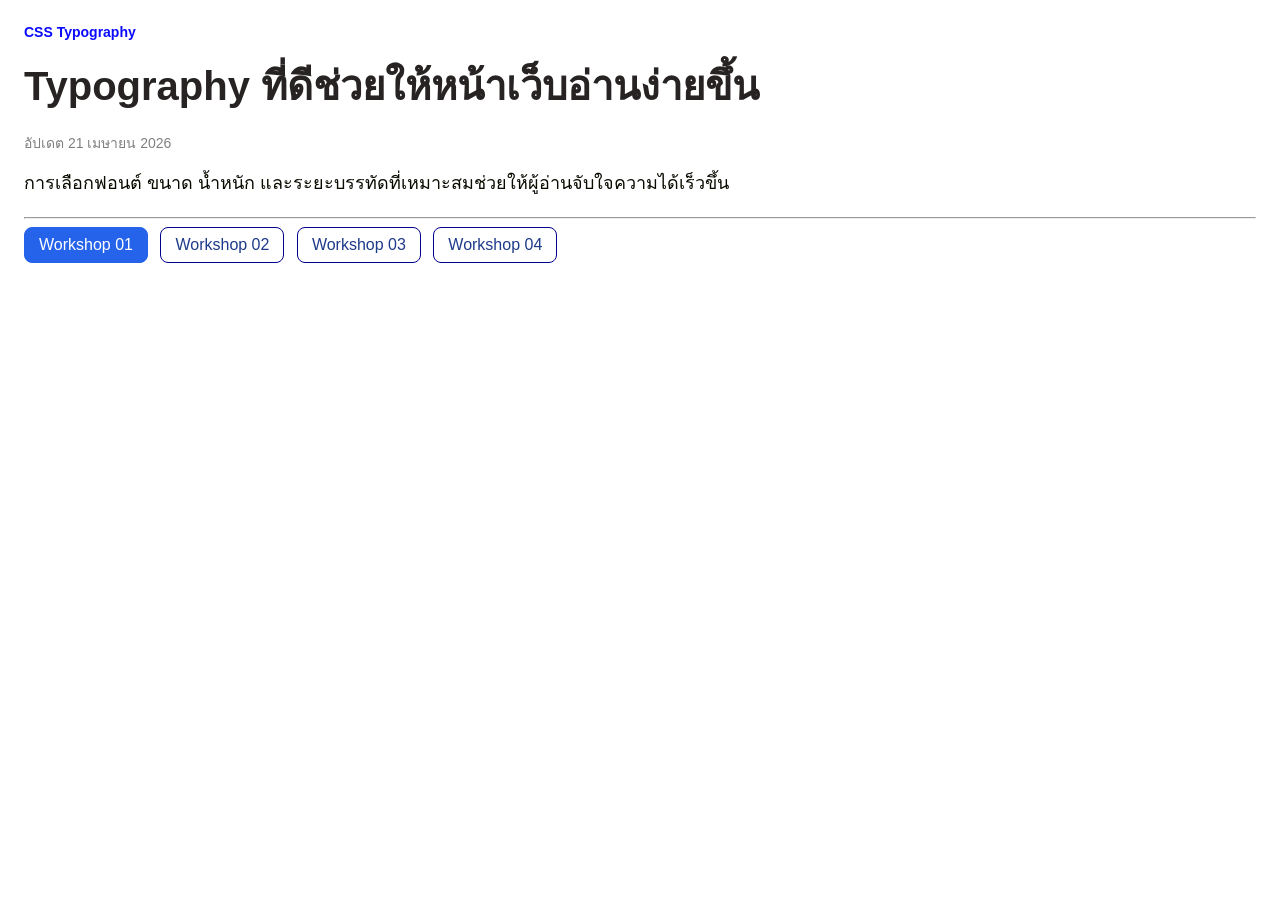
<file: index.html>
<!doctype html>
<html lang="en">
  <head>
    <meta charset="UTF-8" />
    <meta name="viewport" content="width=device-width, initial-scale=1.0" />
    <link rel="preconnect" href="https://fonts.googleapis.com" />
    <link rel="preconnect" href="https://fonts.gstatic.com" crossorigin />
    <link
      href="https://fonts.googleapis.com/css2?family=Material+Symbols+Outlined"
      rel="stylesheet"
    />
    <link rel="stylesheet" href="./site.css" />
    <link rel="stylesheet" href="./workshop01.css" />
    <title>
      Homework 01: CSS Typography & Colors > Workshop 1: หัวบทความ —
      ลำดับชั้นของฟอนต์ที่อ่านง่าย
    </title>
  </head>
  <body>
    <article class="post">
      <p class="category">CSS Typography</p>
      <h1 class="title">Typography ที่ดีช่วยให้หน้าเว็บอ่านง่ายขึ้น</h1>
      <p class="meta">อัปเดต 21 เมษายน 2026</p>
      <p class="lead">
        การเลือกฟอนต์ ขนาด น้ำหนัก
        และระยะบรรทัดที่เหมาะสมช่วยให้ผู้อ่านจับใจความได้เร็วขึ้น
      </p>
    </article>
    <br />
    <hr />
    <nav class="nav">
      <a class="nav-link active" href="./index.html">Workshop 01</a>
      <a class="nav-link" href="./workshop02/workshop02.html">Workshop 02</a>
      <a class="nav-link" href="./workshop03/workshop03.html">Workshop 03</a>
      <a class="nav-link" href="./workshop04/workshop04.html">Workshop 04</a>
    </nav>
  </body>
</html>
</file>
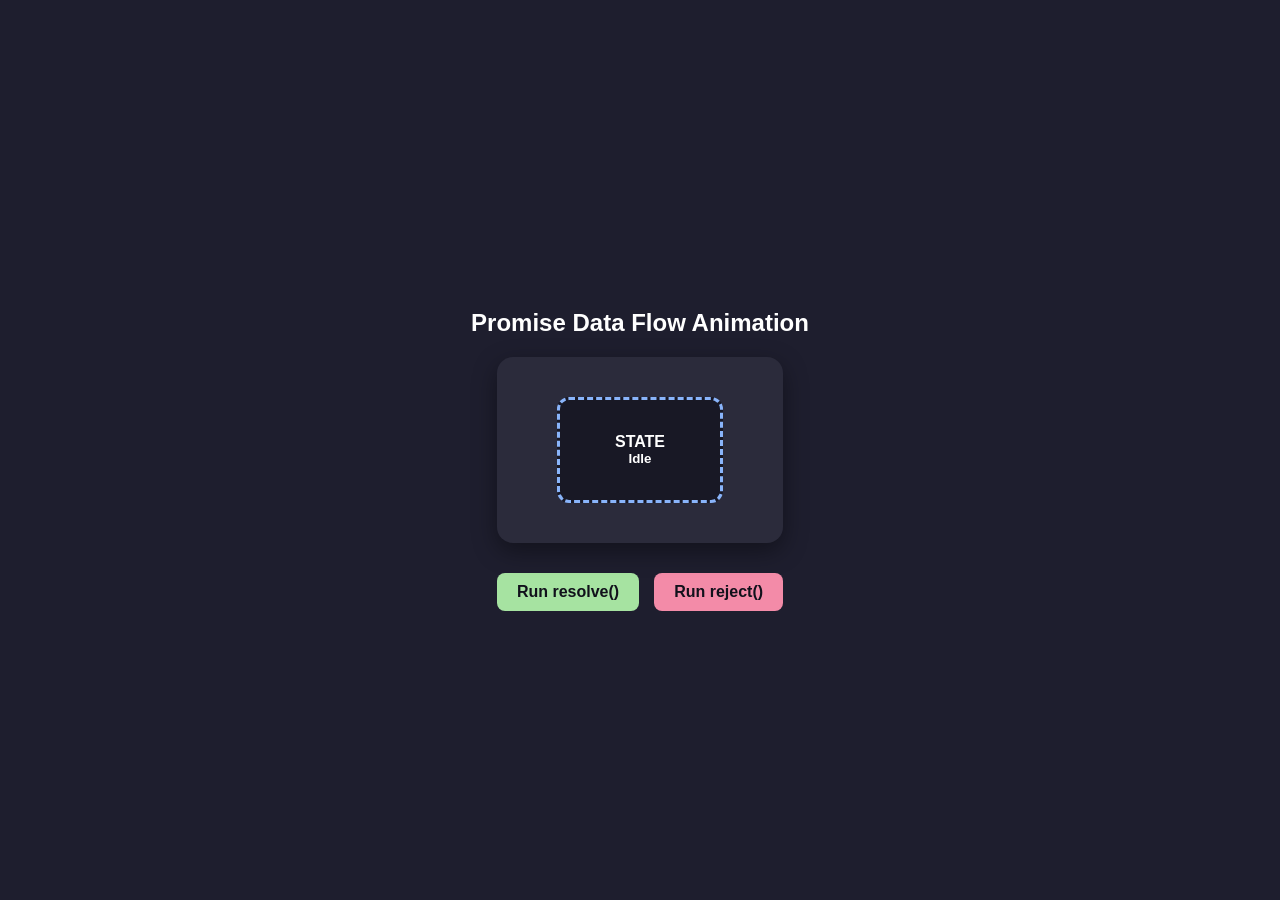
<file: promise.html>
<!doctype html>
<html lang="th">
  <head>
    <meta charset="UTF-8" />
    <title>Promise Animation Visualizer</title>
    <style>
      body {
        font-family: sans-serif;
        background: #1e1e2e;
        color: #fff;
        display: flex;
        flex-direction: column;
        align-items: center;
        justify-content: center;
        min-height: 100vh;
        margin: 0;
      }

      h2 {
        margin-bottom: 20px;
      }

      /* คอนเทนเนอร์แสดงการไหลของข้อมูล */
      .pipeline {
        display: flex;
        align-items: center;
        gap: 40px;
        position: relative;
        background: #2b2b3b;
        padding: 40px 60px;
        border-radius: 16px;
        box-shadow: 0 8px 24px rgba(0, 0, 0, 0.4);
      }

      /* กล่อง Promise Box */
      .promise-box {
        width: 160px;
        height: 100px;
        border: 3px dashed #89b4fa;
        border-radius: 12px;
        display: flex;
        flex-direction: column;
        align-items: center;
        justify-content: center;
        font-weight: bold;
        transition: all 0.4s ease;
        background: #181825;
      }

      /* สถานะของ Promise */
      .promise-box.pending {
        border-color: #f9e2af;
        color: #f9e2af;
        animation: pulse 1.2s infinite alternate;
      }

      .promise-box.fulfilled {
        border-color: #a6e3a1;
        border-style: solid;
        background: #15372c;
        color: #a6e3a1;
      }

      .promise-box.rejected {
        border-color: #f38ba8;
        border-style: solid;
        background: #3c1f2e;
        color: #f38ba8;
      }

      /* ก้อนข้อมูล (Data Packet) */
      .packet {
        width: 24px;
        height: 24px;
        border-radius: 50%;
        background: #f9e2af;
        position: absolute;
        left: 60px;
        opacity: 0;
        transition:
          transform 1.5s cubic-bezier(0.4, 0, 0.2, 1),
          opacity 0.3s;
      }

      /* ปุ่มควบคุม */
      .controls {
        margin-top: 30px;
        display: flex;
        gap: 15px;
      }

      button {
        padding: 10px 20px;
        border: none;
        border-radius: 8px;
        font-size: 16px;
        font-weight: bold;
        cursor: pointer;
        transition: opacity 0.2s;
      }

      button:hover {
        opacity: 0.8;
      }
      .btn-resolve {
        background: #a6e3a1;
        color: #11111b;
      }
      .btn-reject {
        background: #f38ba8;
        color: #11111b;
      }

      @keyframes pulse {
        from {
          transform: scale(1);
        }
        to {
          transform: scale(1.03);
        }
      }
    </style>
  </head>
  <body>
    <h2>Promise Data Flow Animation</h2>

    <div class="pipeline">
      <div id="packet" class="packet"></div>
      <div id="promiseBox" class="promise-box">
        <span>STATE</span>
        <small id="statusText">Idle</small>
      </div>
    </div>

    <div class="controls">
      <button class="btn-resolve" onclick="runPromise(true)">
        Run resolve()
      </button>
      <button class="btn-reject" onclick="runPromise(false)">
        Run reject()
      </button>
    </div>

    <script>
      function runPromise(shouldSucceed) {
        const box = document.getElementById('promiseBox');
        const statusText = document.getElementById('statusText');
        const packet = document.getElementById('packet');

        // 1. เริ่มต้นสถานะเป็น Pending
        box.className = 'promise-box pending';
        statusText.innerText = 'Pending...';

        // รีเซ็ตตำแหน่งก้อนข้อมูล
        packet.style.opacity = '1';
        packet.style.transform = 'translateX(0px)';
        packet.style.background = '#f9e2af';

        // จำลอง Async Operation
        const myPromise = new Promise((resolve, reject) => {
          // ส่งก้อนข้อมูลไปยัง Promise Box (ใช้เวลา 1.5s)
          packet.style.transform = 'translateX(120px)';

          setTimeout(() => {
            if (shouldSucceed) {
              resolve('Data Loaded!');
            } else {
              reject('Network Error!');
            }
          }, 1500);
        });

        // 2. จัดการเมื่อ Promise ทำงานเสร็จสิ้น (Fulfilled / Rejected)
        myPromise
          .then((result) => {
            box.className = 'promise-box fulfilled';
            statusText.innerText = 'Fulfilled\n(' + result + ')';
            packet.style.background = '#a6e3a1';
          })
          .catch((error) => {
            box.className = 'promise-box rejected';
            statusText.innerText = 'Rejected\n(' + error + ')';
            packet.style.background = '#f38ba8';
          })
          .finally(() => {
            // ซ่อนก้อนข้อมูลหลังจากประมวลผลเสร็จ
            setTimeout(() => {
              packet.style.opacity = '0';
            }, 500);
          });
      }
    </script>
  </body>
</html>
</file>
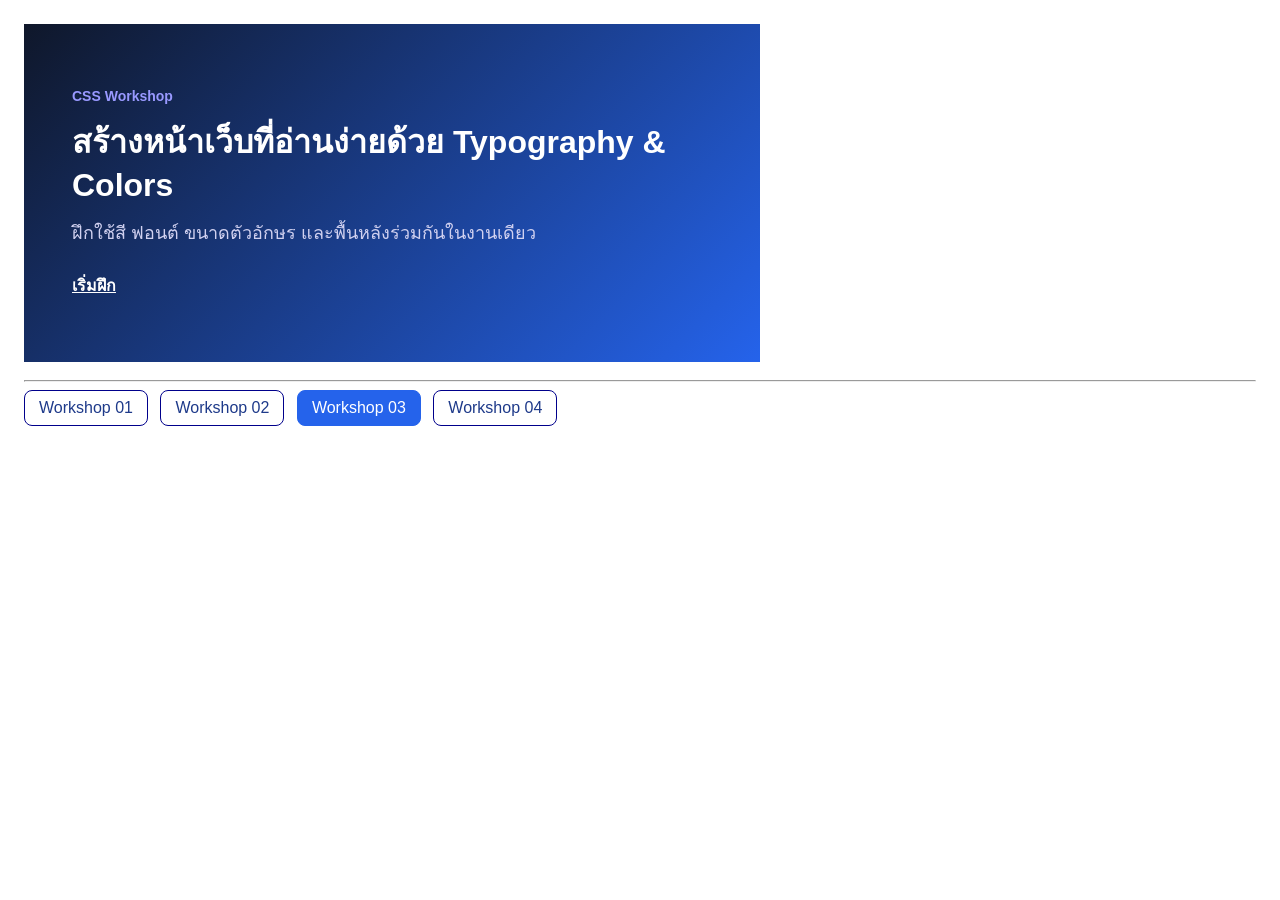
<file: workshop03/workshop03.html>
<!doctype html>
<html lang="en">
  <head>
    <meta charset="UTF-8" />
    <meta name="viewport" content="width=device-width, initial-scale=1.0" />
    <link rel="stylesheet" href="../site.css" />
    <link rel="stylesheet" href="workshop03.css" />
    <title>
      Homework 01: CSS Typography & Colors > Workshop 3: Gradient Hero —
      พื้นหลังไล่เฉดกับข้อความที่อ่านชัด
    </title>
  </head>
  <body>
    <section class="hero">
      <p class="eyebrow">CSS Workshop</p>
      <h1 class="heading">สร้างหน้าเว็บที่อ่านง่ายด้วย Typography & Colors</h1>
      <p class="sub">
        ฝึกใช้สี ฟอนต์ ขนาดตัวอักษร และพื้นหลังร่วมกันในงานเดียว
      </p>
      <a href="#" class="cta">เริ่มฝึก</a>
    </section>
    <br />
    <hr />
    <nav class="nav">
      <a class="nav-link" href="../index.html">Workshop 01</a>
      <a class="nav-link" href="../workshop02/workshop02.html">Workshop 02</a>
      <a class="nav-link active" href="./workshop03.html">Workshop 03</a>
      <a class="nav-link" href="../workshop04/workshop04.html">Workshop 04</a>
    </nav>
  </body>
</html>
</file>
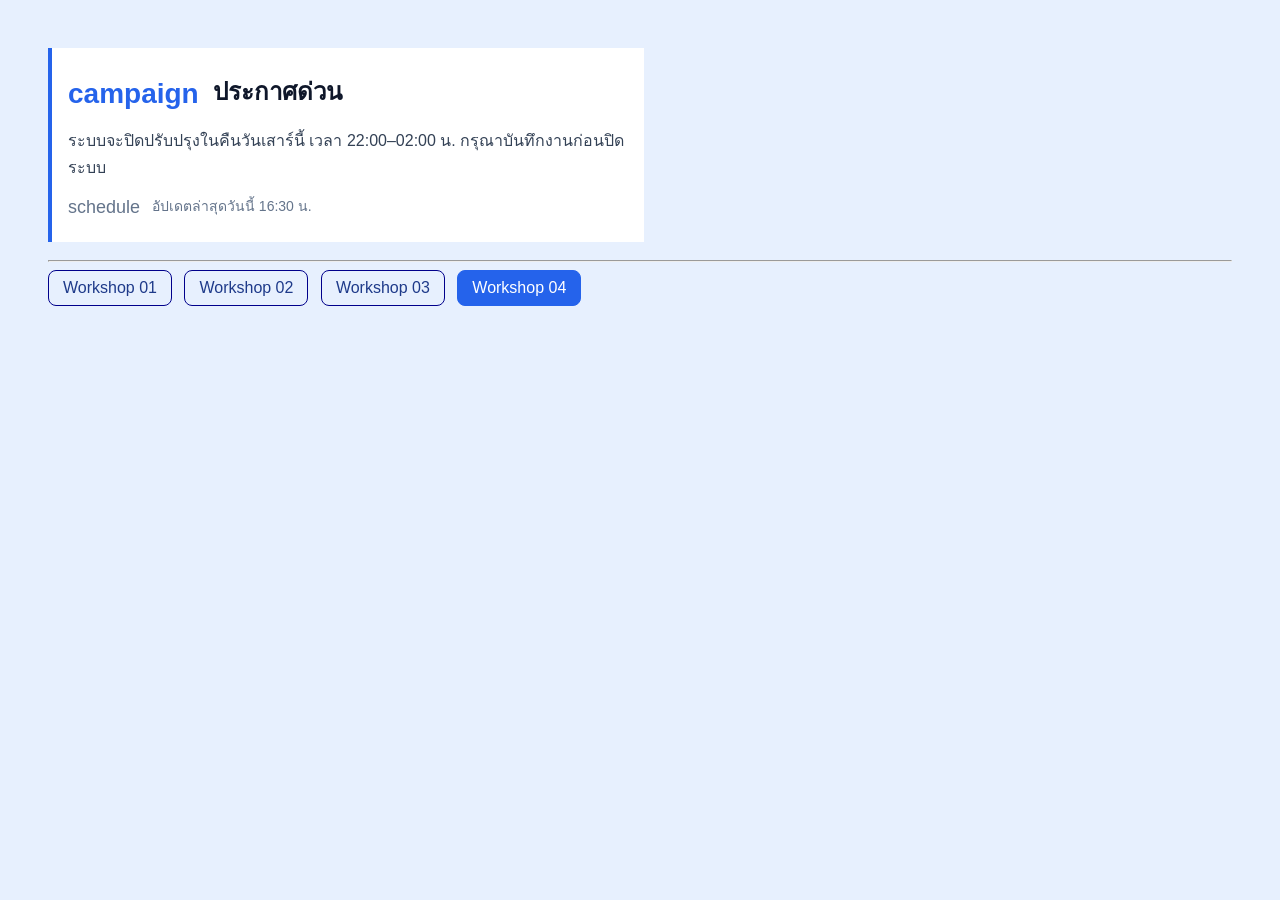
<file: workshop04/workshop04.html>
<!doctype html>
<html lang="en">
  <head>
    <meta charset="UTF-8" />
    <meta name="viewport" content="width=device-width, initial-scale=1.0" />
    <link rel="stylesheet" href="../site.css" />
    <link rel="stylesheet" href="workshop04.css" />
    <title>
      Homework 01: CSS Typography & Colors > Workshop 4: แถบแจ้งเตือนพร้อมไอคอน
      — ฟอนต์ไอคอนกับสีที่กลมกลืน
    </title>
  </head>
  <body>
    <section class="notice">
      <h2 class="notice-title">
        <span class="material-symbols-outlined">campaign</span> ประกาศด่วน
      </h2>
      <p class="notice-text">
        ระบบจะปิดปรับปรุงในคืนวันเสาร์นี้ เวลา 22:00–02:00 น.
        กรุณาบันทึกงานก่อนปิดระบบ
      </p>
      <p class="notice-meta">
        <span class="material-symbols-outlined">schedule</span>
        อัปเดตล่าสุดวันนี้ 16:30 น.
      </p>
    </section>
    <br />
    <hr />
    <nav class="nav">
      <a class="nav-link" href="../index.html">Workshop 01</a>
      <a class="nav-link" href="../workshop02/workshop02.html">Workshop 02</a>
      <a class="nav-link" href="../workshop03/workshop03.html">Workshop 03</a>
      <a class="nav-link active" href="./workshop04.html">Workshop 04</a>
    </nav>
  </body>
</html>
</file>
<file: site.css>
*,
*::before,
*::after {
  /* box-sizing: border-box; */
  margin: 0;
  padding: 0;
}

body {
  margin: 24px;
  /* background: #f1f5f9; */
  font-family: Arial, sans-serif;
}

.nav {
  margin: 8px 0;
}

.nav-link {
  padding: 8px 14px;
  margin-right: 8px;
  color: #1e3a8a;
  text-decoration: none;
  display: inline-block;
  border: 1px solid darkblue;
  border-radius: 8px;
}

.nav-link:hover {
  background: mintcream;
  /* color: black; */
}

.nav-link.active {
  background: #2563eb;
  border-color: #2563eb;
  color: white;
}
</file>
<file: workshop01.css>
body {
  font-family: Arial, sans-serif;
}

.post {
  /* line-height: 1.7; */
  max-width: 800px;
}

.category {
  color: #0a0aff;
  font-weight: 700;
  font-size: 14px;
  margin: 0 0 14px;
}

.title {
  font-size: 2.5rem;
  font-weight: 700;
  margin: 0 0 14px;
  color: rgb(39, 35, 35);
}

.meta {
  font-size: 14px;
  color: gray;
  margin: 0 0 14px;
}

.lead {
  font-size: 18px;
  color: #36383a;
  line-height: 1.7;
  color: #0a0a00;
}
</file>
<file: workshop03/workshop03.css>
.hero {
  background: #0f172a;
  background-image: linear-gradient(135deg, #0f172a, #2563eb);
  color: hsl(0, 100%, 100%);
  padding: 64px 48px;
  max-width: 640px;
}

.eyebrow {
  font-size: 14px;
  font-weight: 700;
  margin: 0 0 12px;
  color: hsl(240, 100%, 80%);
}

.heading {
  font-family: Arial, Helvetica, sans-serif;
  font-size: 2rem;
  margin: 0 0 14px;
}

.sub {
  font-size: 18px;
  margin: 0 0 24px;
  color: hsl(240, 50%, 88%);
  line-height: 1.7;
}

a.cta {
  color: hsl(0, 100%, 100%);
  font-weight: 700;
  text-decoration: underline;
}
</file>
<file: workshop04/workshop04.css>
/* * {
  border: 1px solid;
} */

body {
  margin: 48px;
  background-color: hsl(217, 91%, 95%);
  font-family: Arial, Helvetica, sans-serif;
}

.notice {
  max-width: 560px;
  padding: 24px 16px;
  border-left: 4px solid #2563eb;
  /* background: #ffffff; */
  background-color: hsl(0, 0%, 100%);
}

.notice-title {
  margin: 0 0 16px;
  font-size: 24px;
  font-weight: 700;
  color: #0f172a;
}

.notice-title .material-symbols-outlined {
  font-size: 28px;
  color: #2563eb;
  vertical-align: middle;
  margin-right: 8px;
}

.notice-text {
  margin: 0 0 14px;
  font-size: 16px;
  line-height: 1.7;
  color: #334155;
}

.notice-meta {
    margin: 0;
    font-size: 14px;
    color: #64748b;
}

.notice-meta .material-symbols-outlined {
  vertical-align: middle;
  font-size: 18px;
  margin-right: 8px;
}
</file>
